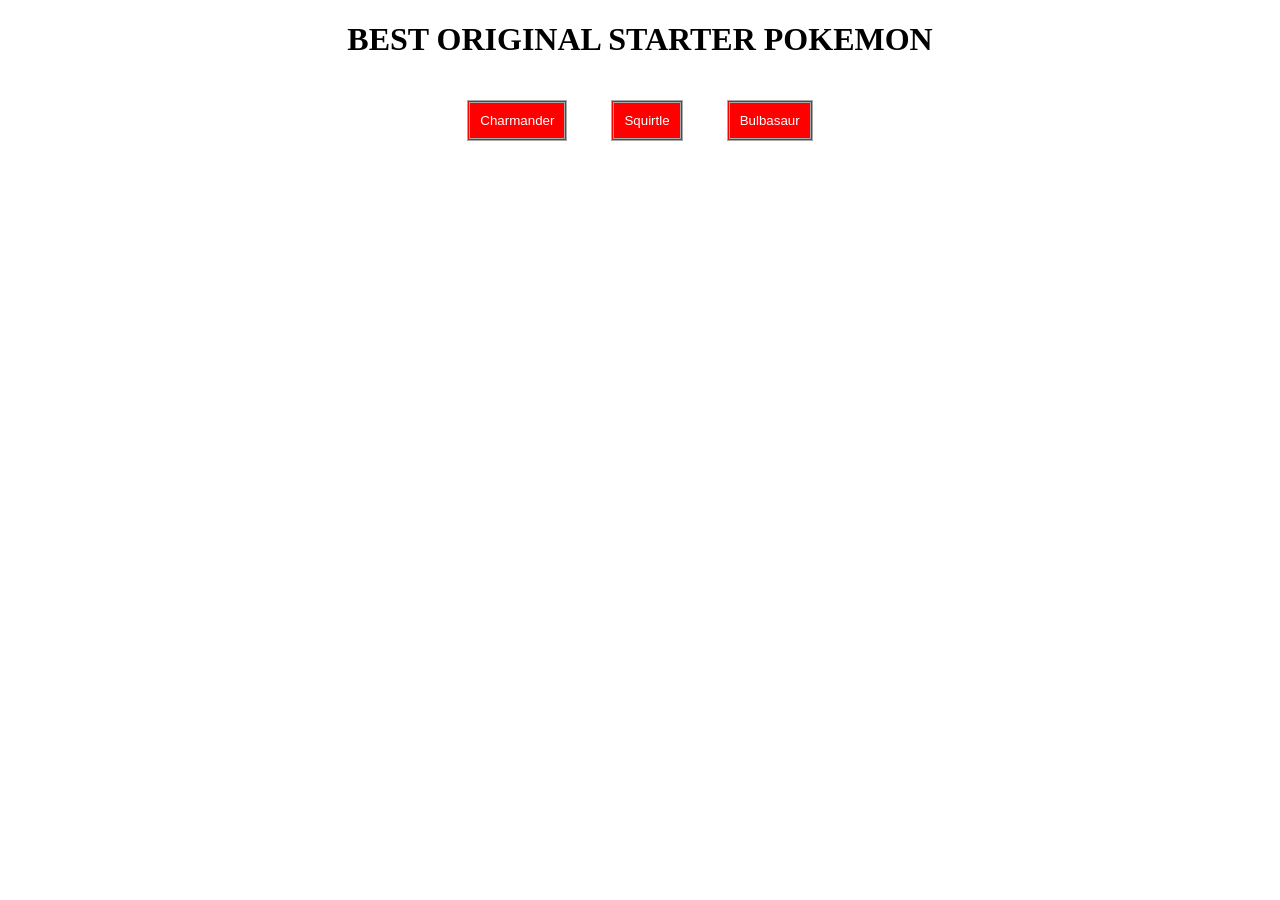
<file: prep-css-box-model/index.html>
<!DOCTYPE html>
<html lang="en">
<head>
  <meta charset="UTF-8">
  <meta name="viewport" content="width=device-width, initial-scale=1.0">
  <title>CSS Box Model</title>
  <link rel="stylesheet" href="style.css">
</head>
<body>
  <h1>BEST ORIGINAL STARTER POKEMON</h1>
  <div>
    <button>Charmander</button>
    <button>Squirtle</button>
    <button>Bulbasaur</button>
  </div>
</body>
</html>
</file>
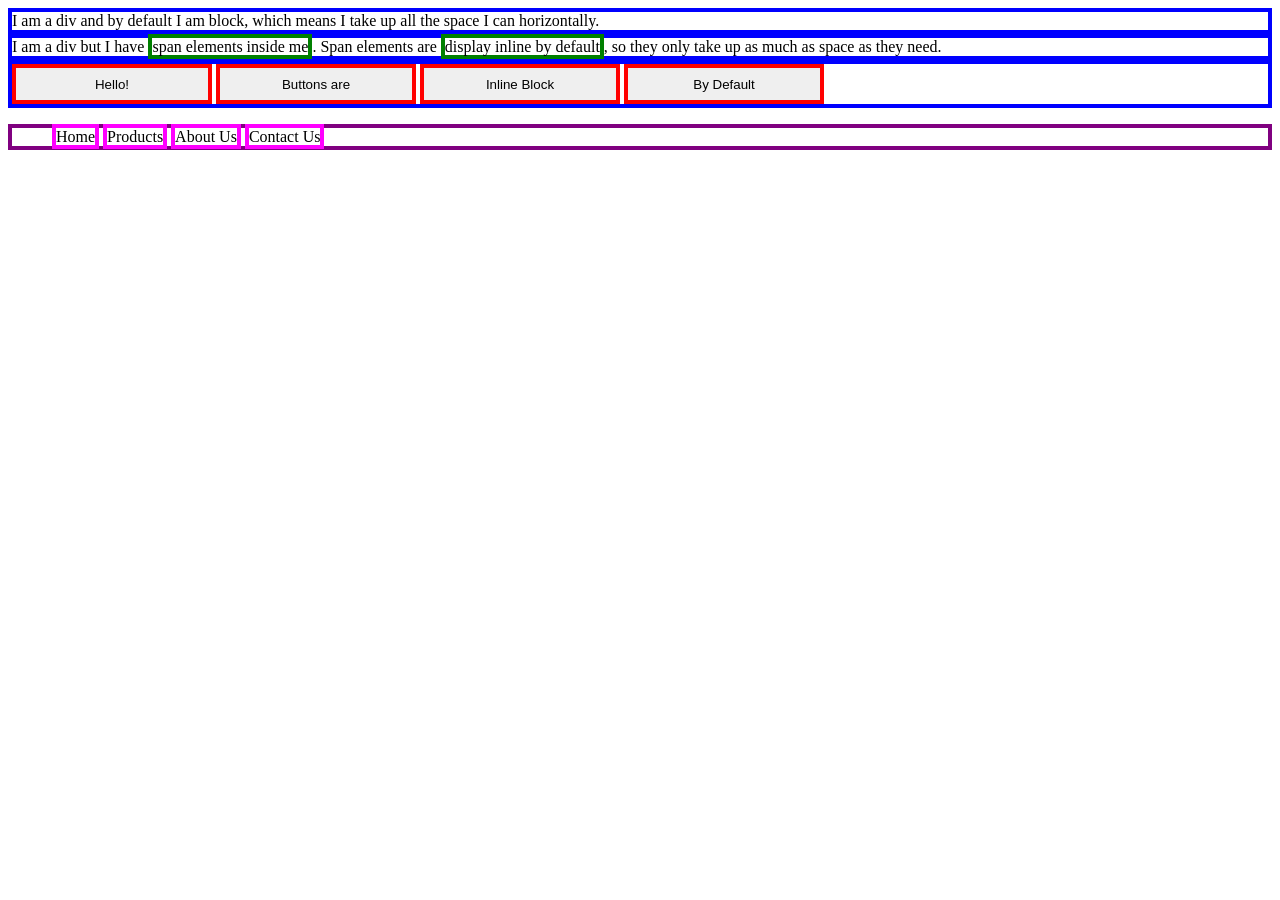
<file: prep-css-display/index.html>
<!DOCTYPE html>
<html lang="en">

<head>
  <meta charset="UTF-8">
  <meta name="viewport" content="width=device-width, initial-scale=1.0">
  <meta http-equiv="X-UA-Compatible" content="ie=edge">
  <title>CSS Display Properties</title>
  <style>
    div {
      border: 4px solid blue;
    }

    span {
      border: 4px solid green;
      height: 100px;
      width: 100px;
    }

    button {
      border: 4px solid red;
      height: 40px;
      width: 200px;
    }

    ul {
      border: 4px solid purple;
    }

    li {
      border: 4px solid magenta;
      display: inline;
    }

  </style>
</head>

<body>
  <div>
    I am a div and by default I am block, which means I take up all the space I can horizontally.
  </div>
  <div>
    I am a div but I have <span>span elements inside me</span>.
    Span elements are <span>display inline by default</span>,
    so they only take up as much as space as they need.
</div>
<div>
  <button>Hello!</button>
  <button>Buttons are</button>
  <button>Inline Block</button>
  <button>By Default</button>
</div>
<ul>
  <li>Home</li>
  <li>Products</li>
  <li>About Us</li>
  <li>Contact Us</li>
</ul>
</body>

</html>
</file>
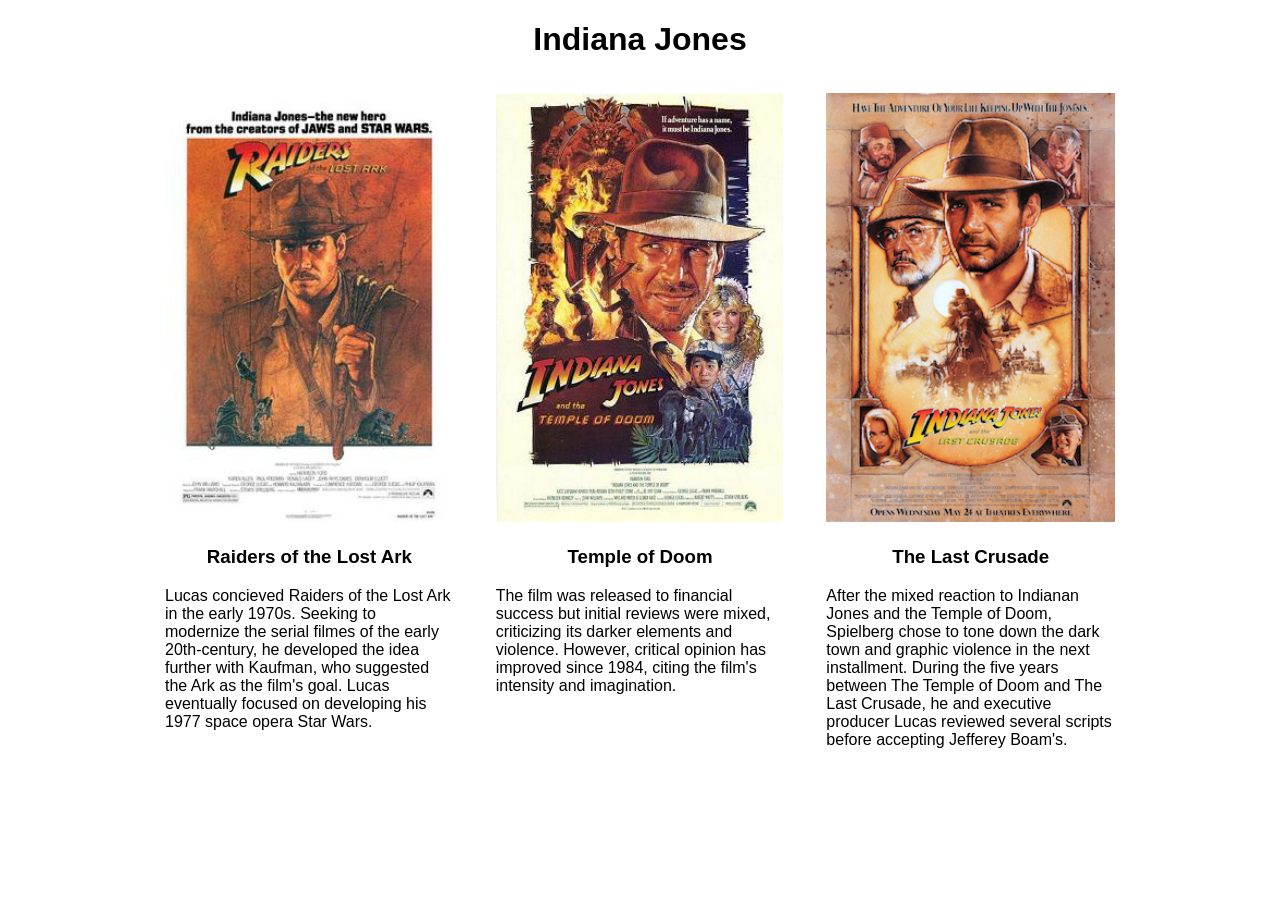
<file: prep-css-layout-classes/index.html>
<!DOCTYPE html>
<html lang="en">

<head>
  <meta charset="UTF-8">
  <meta name="viewport" content="width=device-width, initial-scale=1.0">
  <meta http-equiv="X-UA-Compatible" content="ie=edge">
  <title>CSS Layout Classes</title>
  <link rel="stylesheet" href="reset.css">
  <style>
    /* stylelint-disable block-no-empty */
    body {
      font-family: sans-serif;
    }

    h1 {
      text-align: center;
    }

    h3 {
      text-align: center;
    }

    .container {
      max-width: 992px;
      margin: auto;
    }

    .row {
      width: 100%;
      display: flex;
    }

    .column {
      flex-basis: calc(100% / 3);
      padding-left: 8px;
      padding-right: 8px;
      margin: 13px;
    }

    img {
      width: 100%;
    }

  </style>
</head>
<body>

<!-- Complete the HTML here -->
<div class="container">
  <h1>Indiana Jones</h1>
  <div class="row">
    <div class="column">
      <img src="images/raiders.jpg">
      <h3>Raiders of the Lost Ark</h3>
      <p>Lucas concieved Raiders of the Lost Ark in the early 1970s. Seeking to modernize the serial filmes of the early 20th-century, he developed the idea further with Kaufman, who suggested the Ark as the film's goal. Lucas eventually focused on developing his 1977 space opera Star Wars.</p>
    </div>
    <div class="column">
      <img src="images/temple.jpg">
      <h3>Temple of Doom</h3>
      <p>The film was released to financial success but initial reviews were mixed, criticizing its darker elements and violence. However, critical opinion has improved since 1984, citing the film's intensity and imagination.</p>
    </div>
    <div class="column">
      <img src="images/crusade.jpg">
      <h3>The Last Crusade</h3>
      <p>After the mixed reaction to Indianan Jones and the Temple of Doom, Spielberg chose to tone down the dark town and graphic violence in the next installment. During the five years between The Temple of Doom and The Last Crusade, he and executive producer Lucas reviewed several scripts before accepting Jefferey Boam's.</p>
    </div>
  </div>
</div>

</body>
</html>
</file>
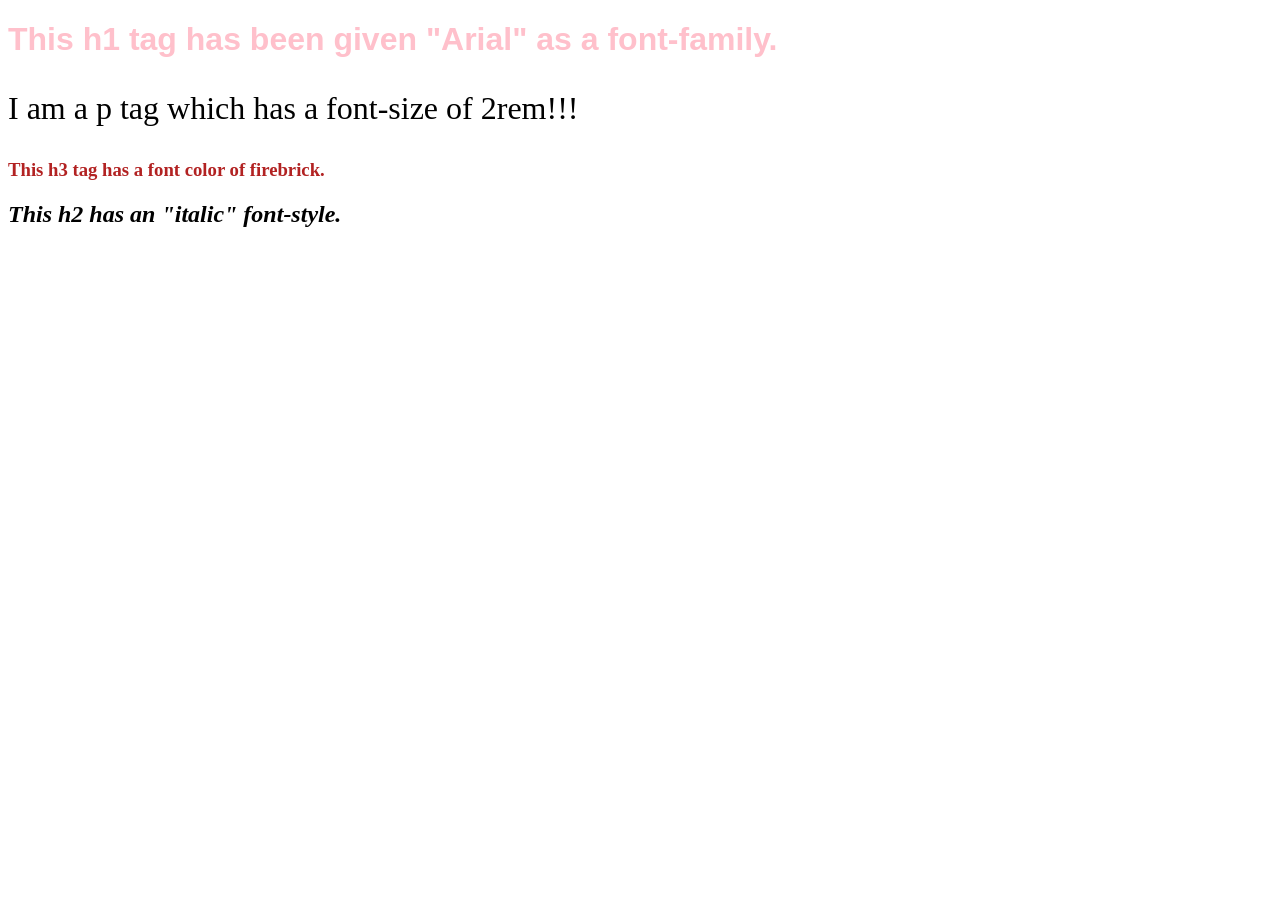
<file: prep-css-syntax/index.html>
<!DOCTYPE html>
<html lang="en">
<head>
  <style>
    h1 {
      color: pink;
      font-family: Arial;
    }

    p {
      font-size: 2rem;
    }

    h3 {
      color: firebrick;
    }

    h2 {
      font-style: italic;
    }
  </style>
  <meta charset="UTF-8">
  <meta name="viewport" content="width=device-width, initial-scale=1.0">
  <title>CSS Syntax</title>
</head>
<body>
  <h1>This h1 tag has been given "Arial" as a font-family.</h1>
  <p>I am a p tag which has a font-size of 2rem!!!</p>
  <h3>This h3 tag has a font color of firebrick.</h3>
  <h2>This h2 has an "italic" font-style.</h2>
</body>
</html>
</file>
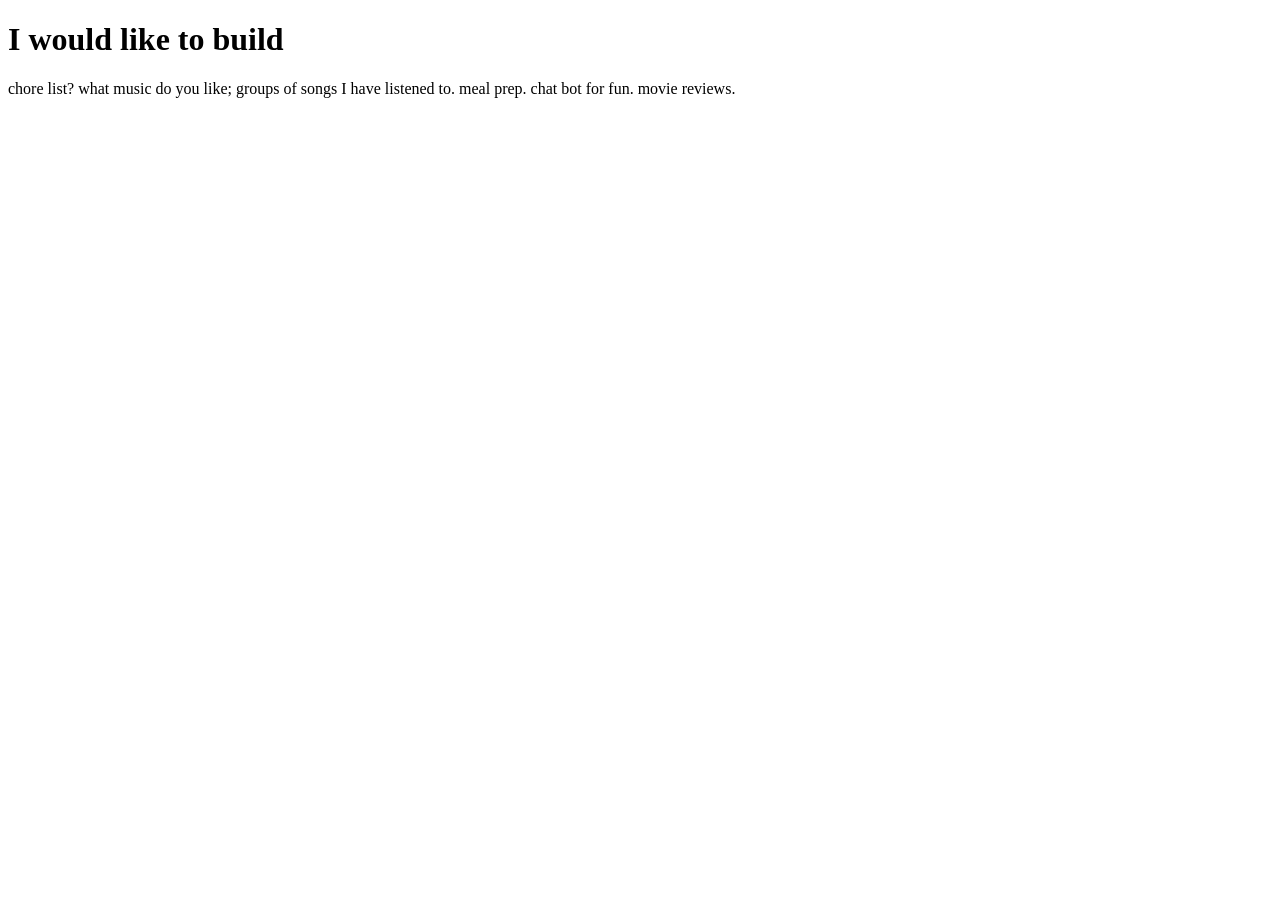
<file: prep-example/index.html>
<!DOCTYPE html>
<html>
<head>
  <title>prep-example</title>
</head>
<body>
  <h1>I would like to build</h1>
  <p>
    <!-- write your app ideas here 👇 -->
      chore list?
      what music do you like; groups of songs I have listened to.
      meal prep.
      chat bot for fun.
      movie reviews.
  </p>
</body>
</html>
</file>
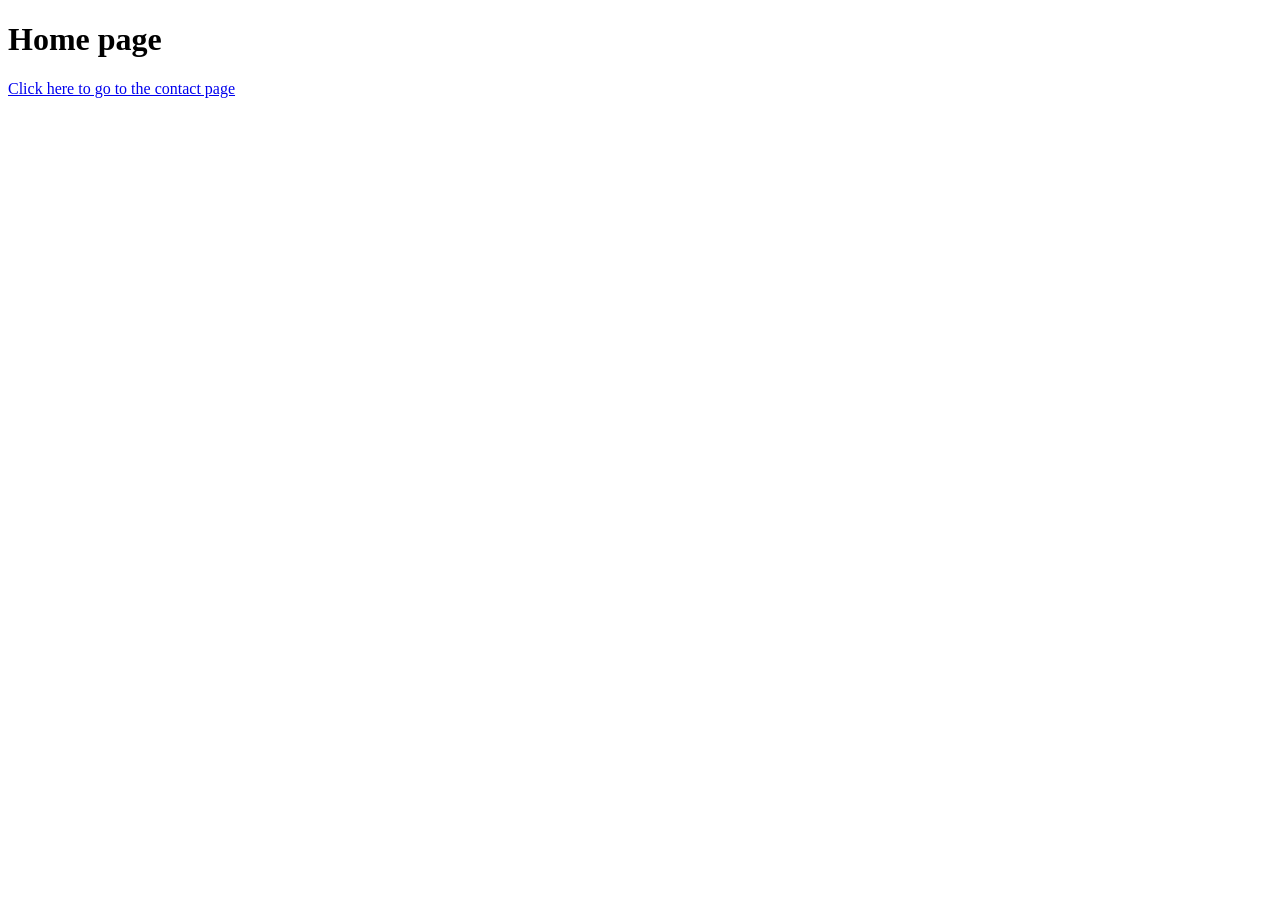
<file: prep-html-links/index.html>
<!DOCTYPE html>
<html lang="en">
<head>
  <meta charset="UTF-8">
  <meta name="viewport" content="width=device-width, initial-scale=1.0">
  <title>Home Page</title>
</head>
<body>
  <h1>Home page</h1>
  <div><a href="contact-us/contact-us.html">Click here to go to the contact page</a></div>
</body>
</html>
</file>
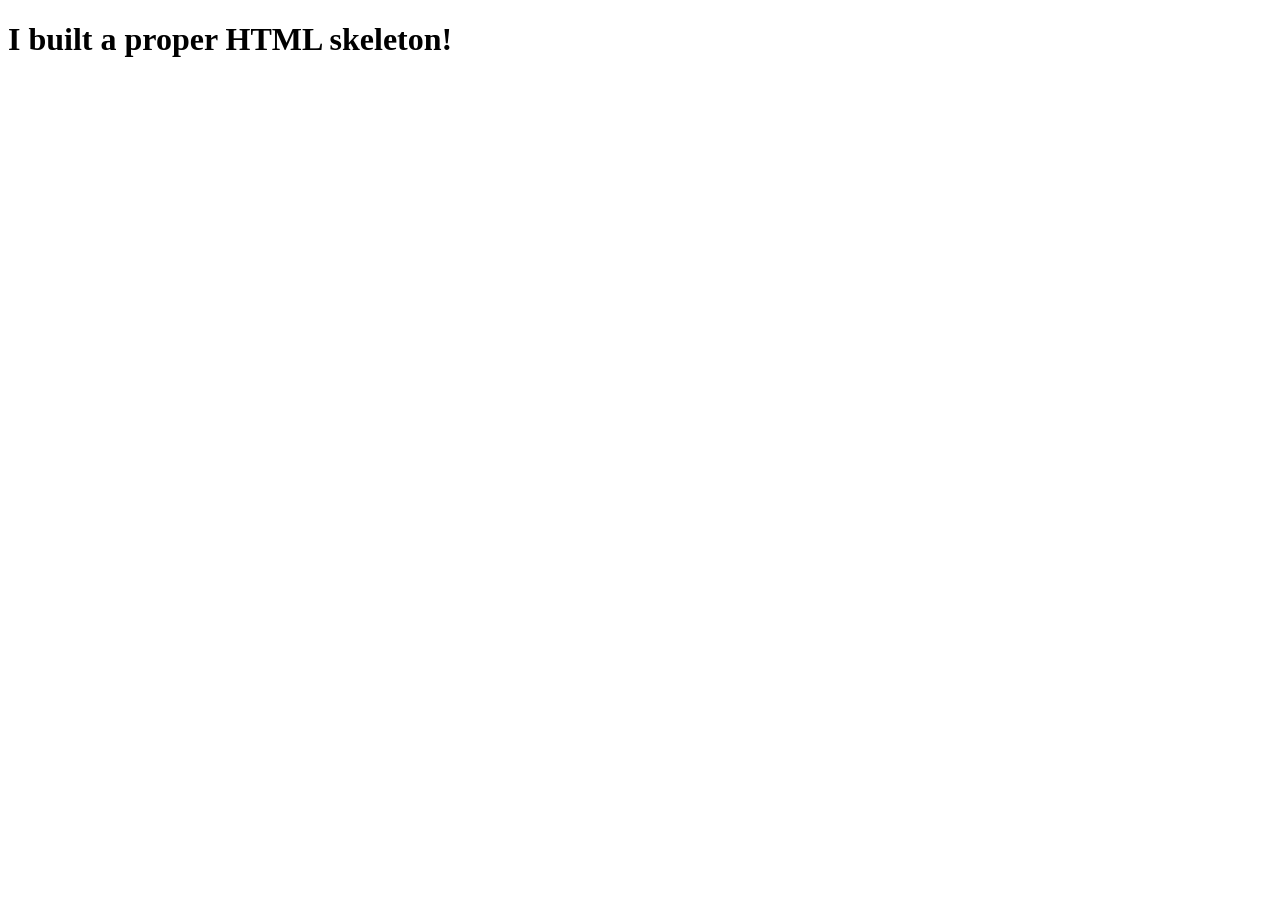
<file: prep-html-skeleton/index.html>
<!DOCTYPE html>
<html lang="en">
<head>
  <meta charset="UTF-8">
  <meta http-equiv="X-UA-Compatible" content="IE=edge">
  <meta name="viewport" content="width=device-width, initial-scale=1.0">
  <title>HTML Skeleton Exercise</title>
</head>
<body>
  <h1>
    I built a proper HTML skeleton!
  </h1>
</body>
</html>
</file>
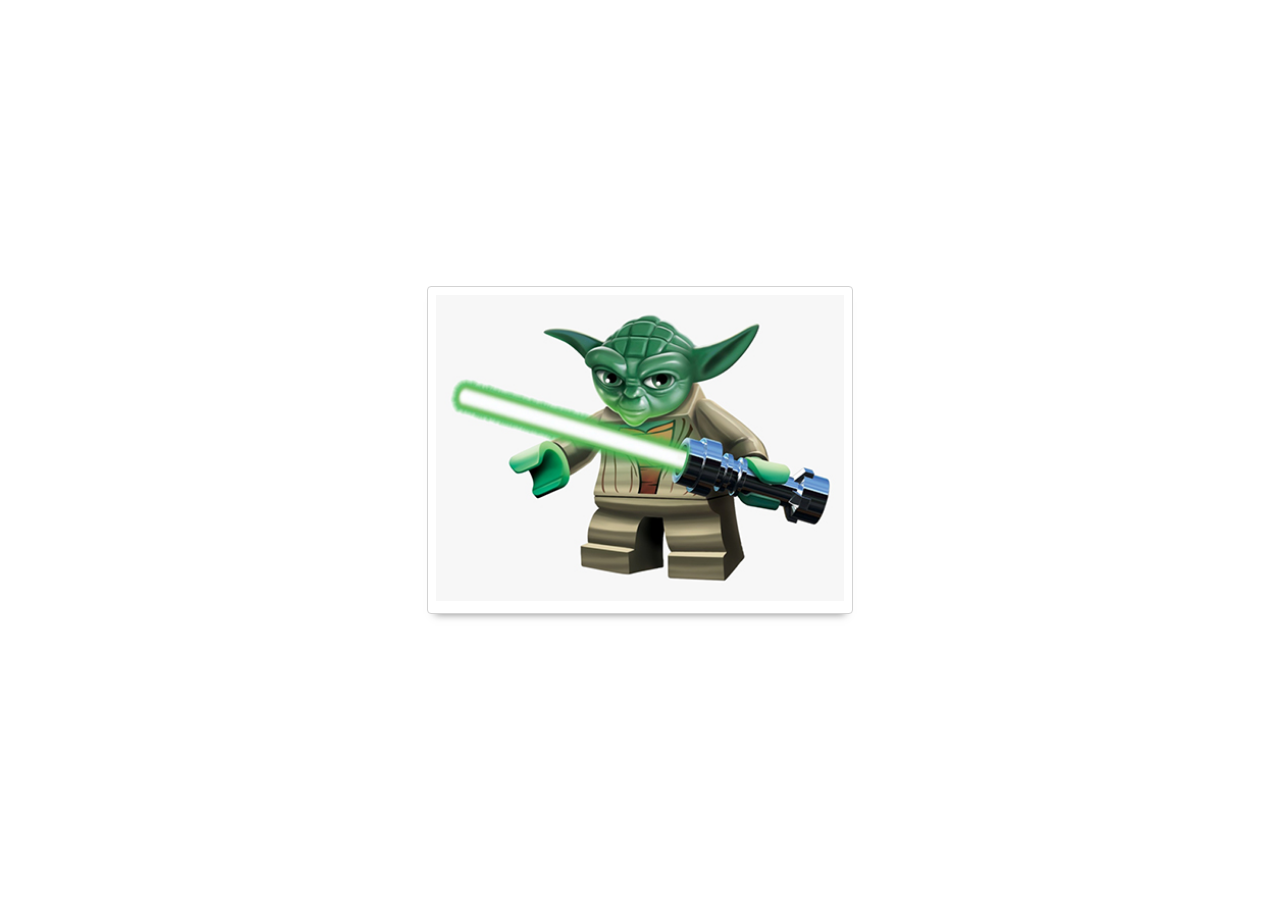
<file: prep-css-flexbox/align-items.html>
<!DOCTYPE html>
<html lang="en">

<head>
  <meta charset="UTF-8">
  <meta name="viewport" content="width=device-width, initial-scale=1.0">
  <meta http-equiv="X-UA-Compatible" content="ie=edge">
  <title>CSS Flexbox - align-items</title>
  <link rel="stylesheet" href="reset.css">
  <link rel="stylesheet" href="starwars.css">
  <style>
    /* your styles here 👇 */
    #card-deck {
      display: flex;
      min-height: 100vh;
      align-items: center;
      justify-content: center;
    }

    .card-container {
      flex-basis: calc(100% / 3);
    }
  </style>
</head>

<body>
  <div id="card-deck">
    <div class="card-container">
      <div class="star-wars-card">
        <img src="images/yoda.jpg" alt="yoda">
      </div>
    </div>
  </div>
</body>

</html>
</file>
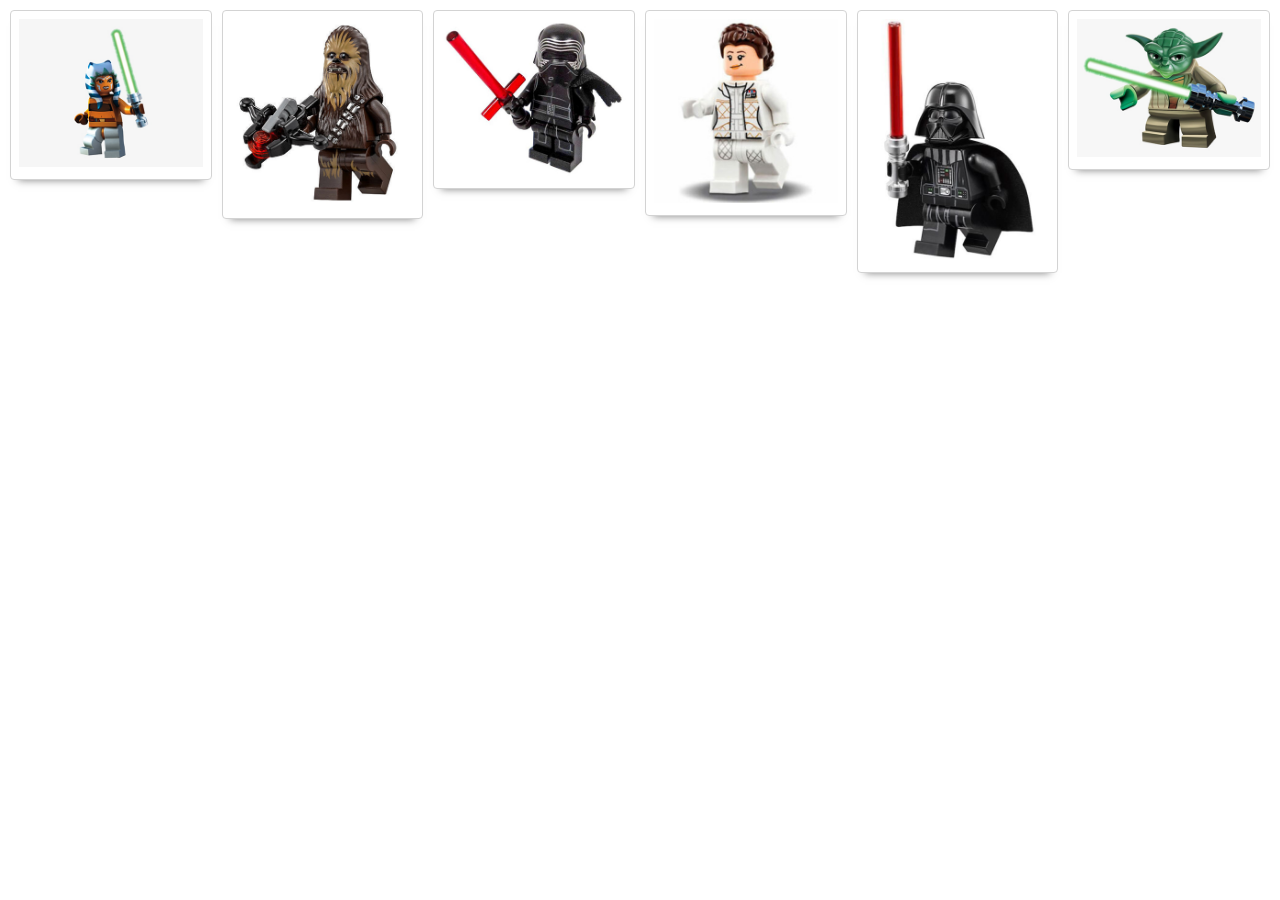
<file: prep-css-flexbox/display-flex.html>
<!DOCTYPE html>
<html lang="en">

<head>
  <meta charset="UTF-8">
  <meta name="viewport" content="width=device-width, initial-scale=1.0">
  <meta http-equiv="X-UA-Compatible" content="ie=edge">
  <title>CSS Flexbox - display: flex</title>
  <link rel="stylesheet" href="reset.css">
  <link rel="stylesheet" href="starwars.css">
  <style>
    /* your styles here 👇 */
    #card-deck {
      display: flex;
      padding: 5px;
    }

    .card-container {
      padding: 5px;
    }
  </style>
</head>

<body>
  <div id="card-deck">
    <div class="card-container">
      <div class="star-wars-card">
        <img src="images/ahsoka.jpg" alt="Ahsoka">
      </div>
    </div>
    <div class="card-container">
      <div class="star-wars-card">
        <img src="images/chewie.jpg" alt="Chewie">
      </div>
    </div>
    <div class="card-container">
      <div class="star-wars-card">
        <img src="images/kylo.jpg" alt="Kylo">
      </div>
    </div>
    <div class="card-container">
      <div class="star-wars-card">
        <img src="images/leia.jpg" alt="Leia">
      </div>
    </div>
    <div class="card-container">
      <div class="star-wars-card">
        <img src="images/vader.jpg" alt="Vader">
      </div>
    </div>
    <div class="card-container">
      <div class="star-wars-card">
        <img src="images/yoda.jpg" alt="Yoda">
      </div>
    </div>
  </div>
</body>

</html>
</file>
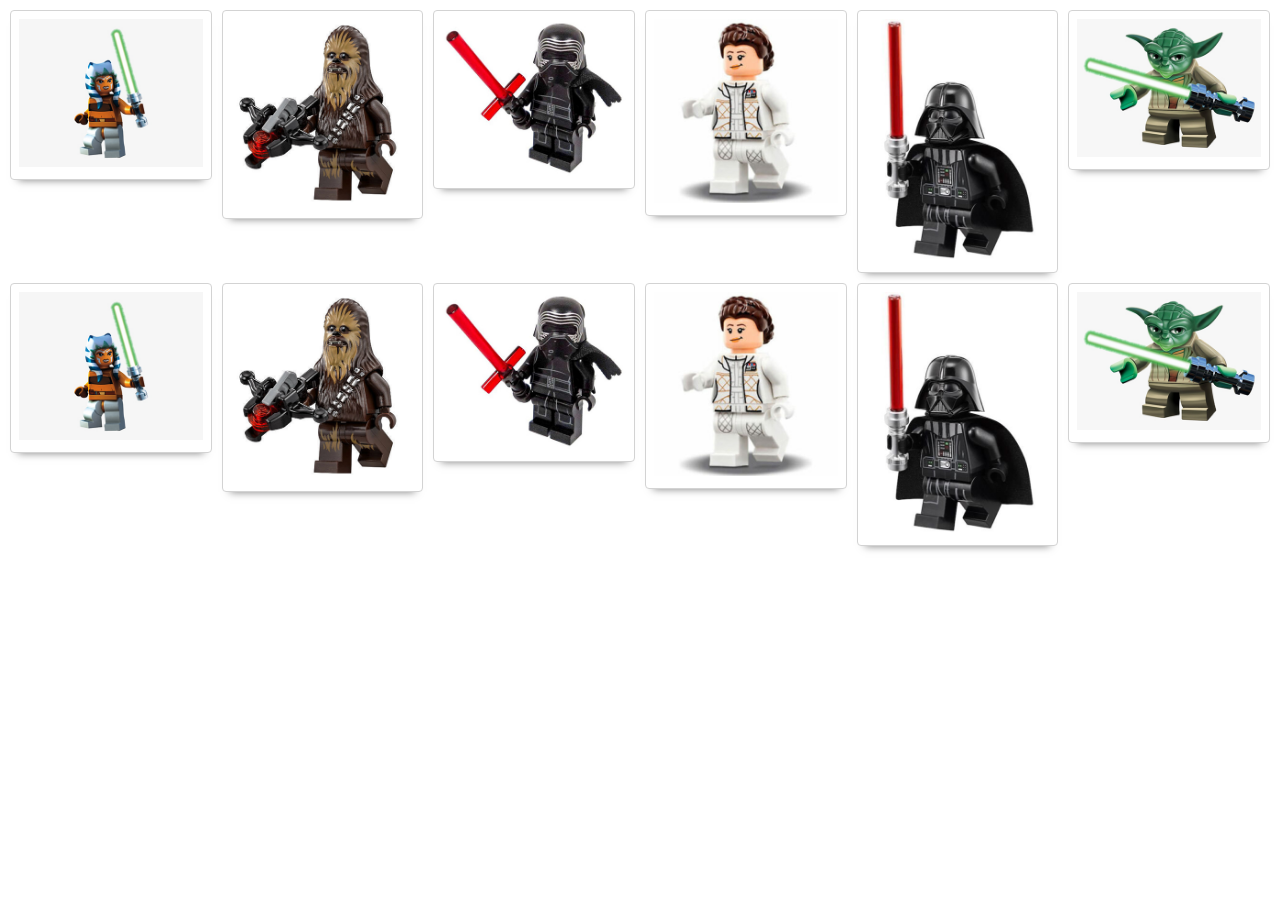
<file: prep-css-flexbox/flex-wrap.html>
<!DOCTYPE html>
<html lang="en">

<head>
  <meta charset="UTF-8">
  <meta name="viewport" content="width=device-width, initial-scale=1.0">
  <meta http-equiv="X-UA-Compatible" content="ie=edge">
  <title>CSS Flexbox - flex-wrap</title>
  <link rel="stylesheet" href="reset.css">
  <link rel="stylesheet" href="starwars.css">
  <style>
    /* your styles here 👇 */
    #card-deck {
      display: flex;
      flex-wrap: wrap;
      padding: 5px;
    }

    .card-container {
      flex-basis: calc(100% / 6);
      padding: 5px;
    }
  </style>
</head>

<body>
  <div id="card-deck">
    <div class="card-container">
      <div class="star-wars-card">
        <img src="images/ahsoka.jpg" alt="Ahsoka">
      </div>
    </div>
    <div class="card-container">
      <div class="star-wars-card">
        <img src="images/chewie.jpg" alt="Chewie">
      </div>
    </div>
    <div class="card-container">
      <div class="star-wars-card">
        <img src="images/kylo.jpg" alt="Kylo">
      </div>
    </div>
    <div class="card-container">
      <div class="star-wars-card">
        <img src="images/leia.jpg" alt="Leia">
      </div>
    </div>
    <div class="card-container">
      <div class="star-wars-card">
        <img src="images/vader.jpg" alt="Vader">
      </div>
    </div>
    <div class="card-container">
      <div class="star-wars-card">
        <img src="images/yoda.jpg" alt="Yoda">
      </div>
    </div>
    <div class="card-container">
      <div class="star-wars-card">
        <img src="images/ahsoka.jpg" alt="Ahsoka">
      </div>
    </div>
    <div class="card-container">
      <div class="star-wars-card">
        <img src="images/chewie.jpg" alt="Chewie">
      </div>
    </div>
    <div class="card-container">
      <div class="star-wars-card">
        <img src="images/kylo.jpg" alt="Kylo">
      </div>
    </div>
    <div class="card-container">
      <div class="star-wars-card">
        <img src="images/leia.jpg" alt="Leia">
      </div>
    </div>
    <div class="card-container">
      <div class="star-wars-card">
        <img src="images/vader.jpg" alt="Vader">
      </div>
    </div>
    <div class="card-container">
      <div class="star-wars-card">
        <img src="images/yoda.jpg" alt="Yoda">
      </div>
    </div>
  </div>
</body>

</html>
</file>
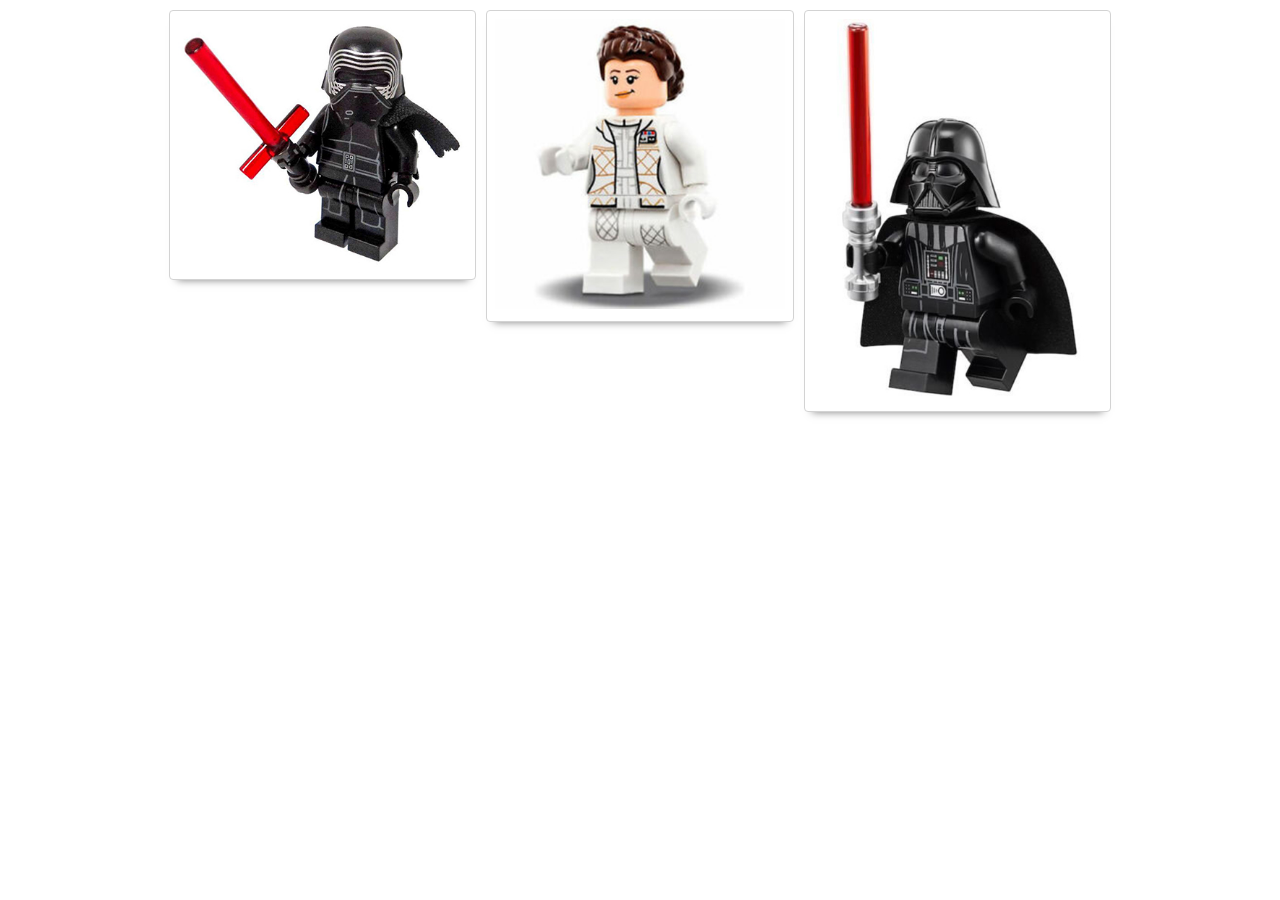
<file: prep-css-flexbox/justify-content.html>
<!DOCTYPE html>
<html lang="en">

<head>
  <meta charset="UTF-8">
  <meta name="viewport" content="width=device-width, initial-scale=1.0">
  <meta http-equiv="X-UA-Compatible" content="ie=edge">
  <title>CSS Flexbox - justify-content</title>
  <link rel="stylesheet" href="reset.css">
  <link rel="stylesheet" href="starwars.css">
  <style>
    /* your styles here 👇 */
    #card-deck {
      display: flex;
      justify-content: center;
      padding: 5px;
    }

    .card-container {
      flex-basis: 25%;
      padding: 5px;
    }
  </style>
</head>

<body>
  <div id="card-deck">
    <div class="card-container">
      <div class="star-wars-card">
        <img src="images/kylo.jpg" alt="Kylo">
      </div>
    </div>
    <div class="card-container">
      <div class="star-wars-card">
        <img src="images/leia.jpg" alt="Leia">
      </div>
    </div>
    <div class="card-container">
      <div class="star-wars-card">
        <img src="images/vader.jpg" alt="Vader">
      </div>
    </div>
  </div>
</body>

</html>
</file>
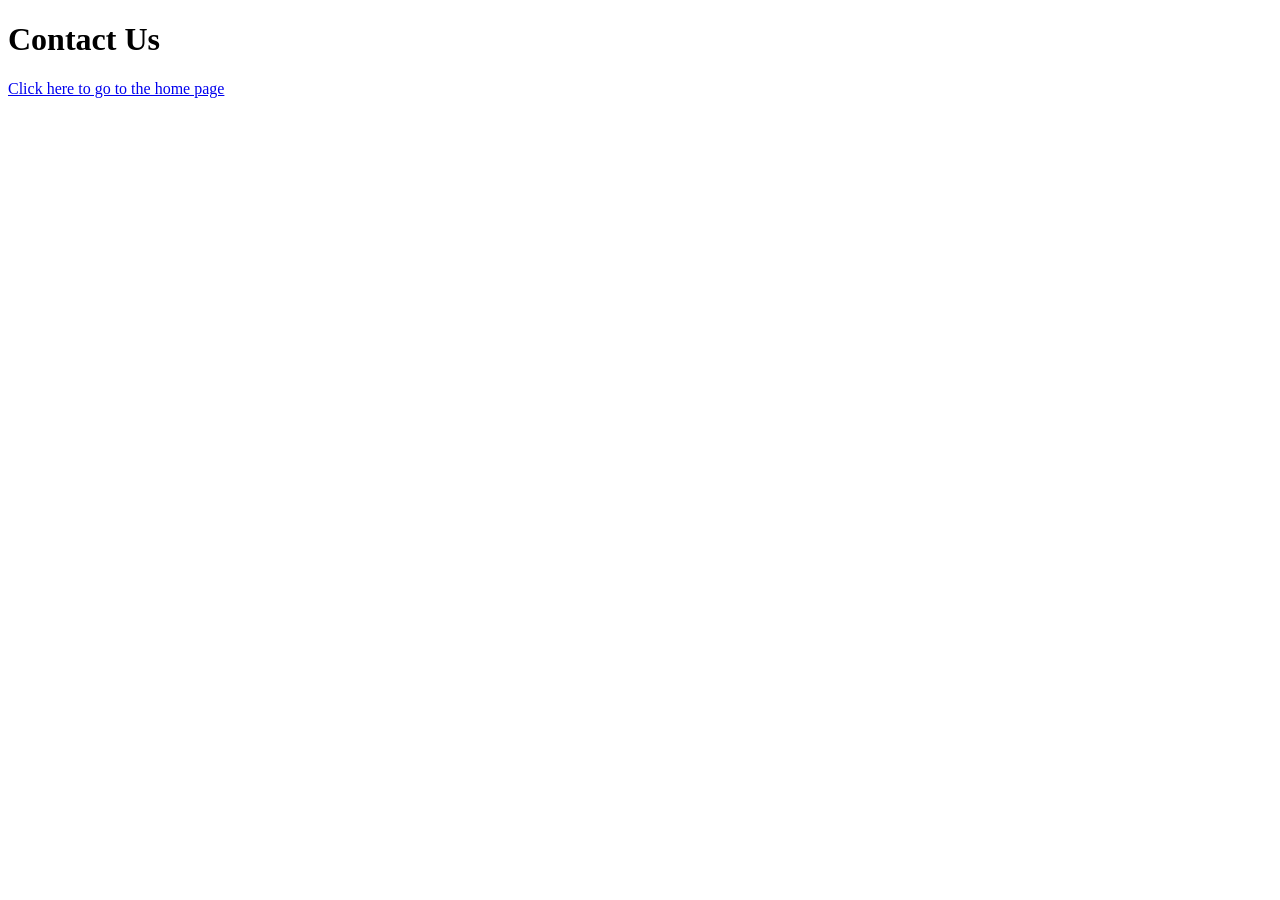
<file: prep-html-links/contact-us/contact-us.html>
<!DOCTYPE html>
<html lang="en">
<head>
  <meta charset="UTF-8">
  <meta name="viewport" content="width=device-width, initial-scale=1.0">
  <title>Contact Us</title>
</head>
<body>
  <h1>Contact Us</h1>
  <div><a href="../index.html">Click here to go to the home page</a></div>
</body>
</html>
</file>
<file: prep-css-box-model/style.css>
body {
  text-align: center;
}

button {
  background-color: red;
  color: white;

  /* 👇 YOUR CODE HERE 👇 */
  margin: 20px;
  padding: 10px;
  border: 3px double darkgrey;
}
</file>
<file: prep-css-flexbox/starwars.css>
.star-wars-card {
  padding: 0.5rem;
  border: 1px solid lightgray;
  border-radius: 0.25rem;
  box-shadow: 0 8px 8px -8px rgba(0, 0, 0, 0.5);
}

.star-wars-card img {
  width: 100%;
  background-color: lightgray;
}
</file>
